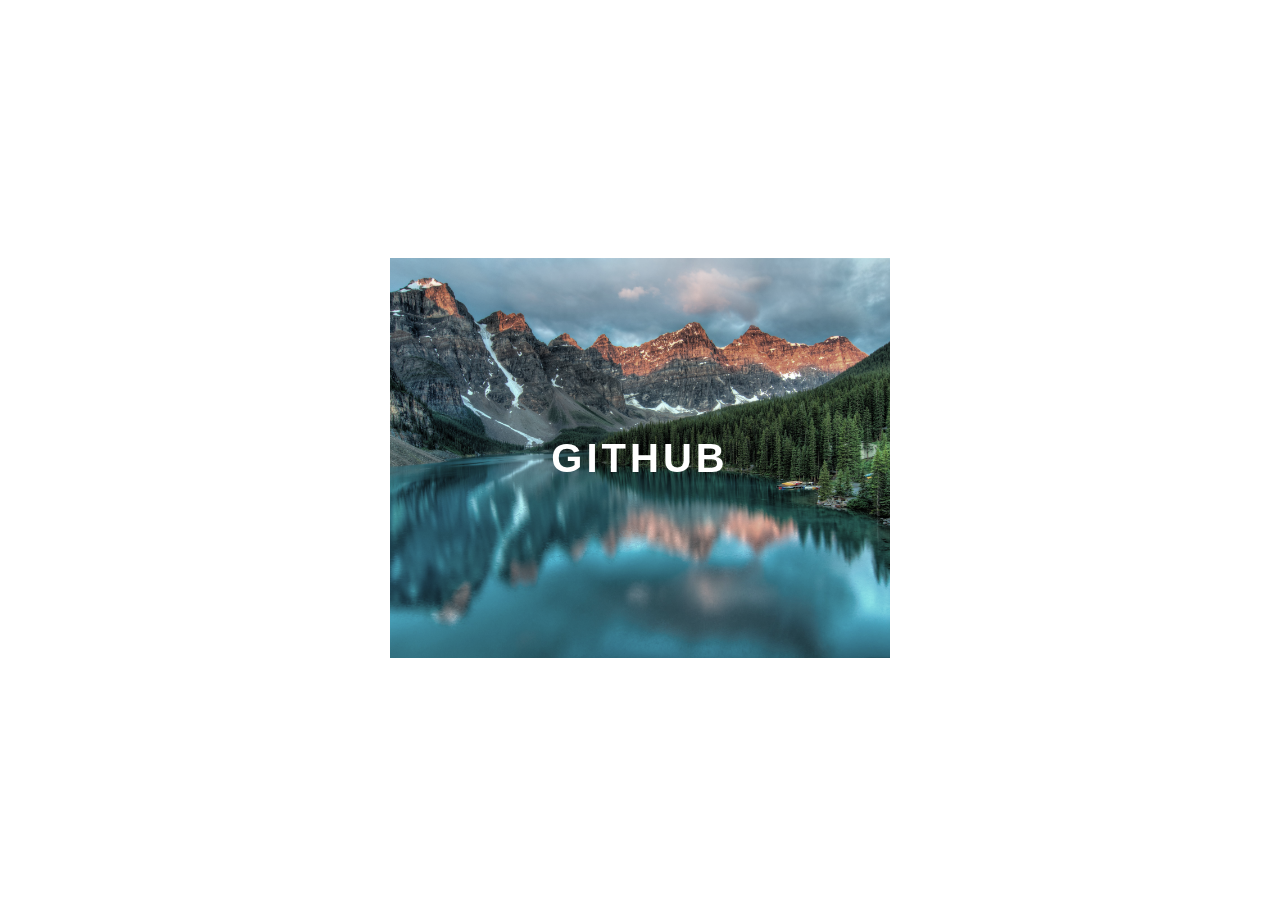
<file: 1. card com transition/index.html>
<!DOCTYPE html>
<html lang="en">
<head>
    <meta charset="UTF-8">
    <meta http-equiv="X-UA-Compatible" content="IE=edge">
    <meta name="viewport" content="width=device-width, initial-scale=1.0">
    <link rel="stylesheet" href="style.css">
    <title>Document</title>
</head>
<body>
    <div class="container">
        <div class="card">
            <div class="card-wrapper">
                <h2>Github</h2>
                <p>Veja meus projetos</p>
            </div>
        </div>
    </div>
</body>
</html>
</file>
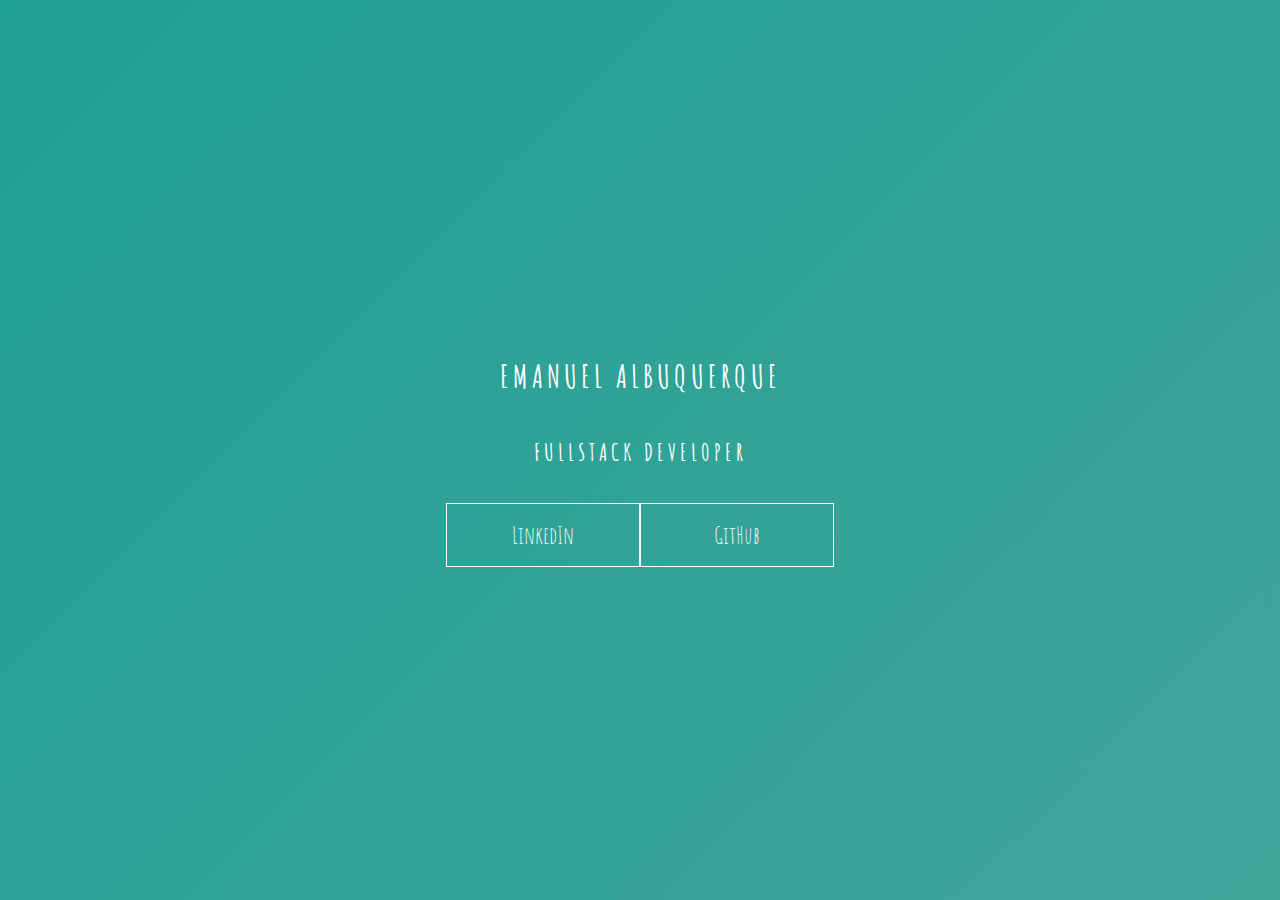
<file: 3. frames/index.html>
<!DOCTYPE html>
<html lang="en">
<head>
    <meta charset="UTF-8">
    <meta http-equiv="X-UA-Compatible" content="IE=edge">
    <meta name="viewport" content="width=device-width, initial-scale=1.0">
    <link rel="stylesheet" href="style.css">
    <title>Document</title>
</head>
<body>
    <main class="wrapper">
        <h1>Emanuel Albuquerque</h1>
        <h2>FullStack Developer</h2>
        <div class="social-media">
            <a href="#">LinkedIn</a>
            <a href="#">GitHub</a>
        </div>
    </main>
    
</body>
</html>
</file>
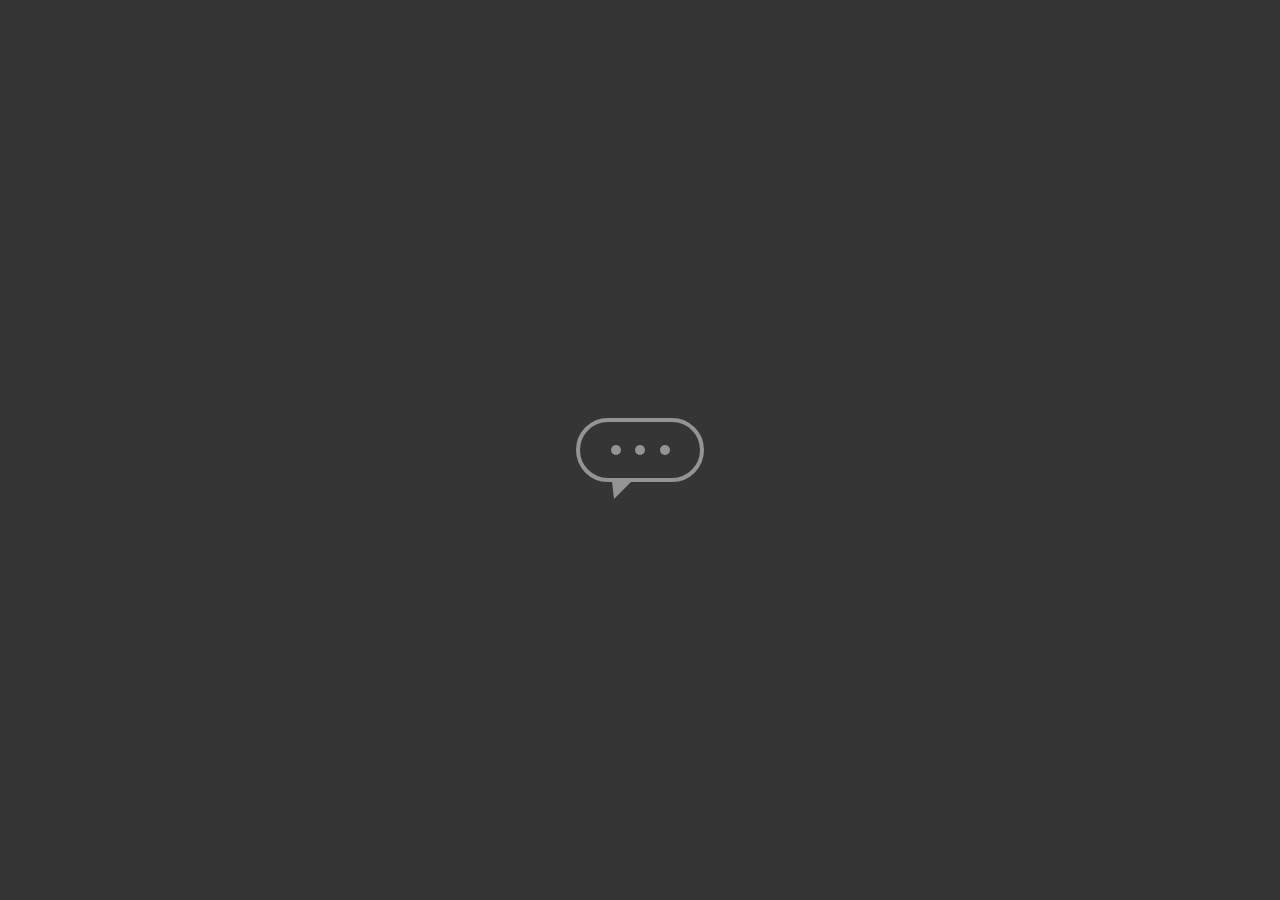
<file: 4. desenho chat/index.html>
<!DOCTYPE html>
<html lang="en">
<head>
    <meta charset="UTF-8">
    <meta http-equiv="X-UA-Compatible" content="IE=edge">
    <meta name="viewport" content="width=device-width, initial-scale=1.0">
    <link rel="stylesheet" href="style.css">
    <title>Document</title>
</head>
<body>
    <main class="wrapper">
        <div class="chatbot">
            <div class="chatbot__loading"></div>
            <div class="chatbot__loading"></div>
            <div class="chatbot__loading"></div>
        </div>
    </main>
    
</body>
</html>
</file>
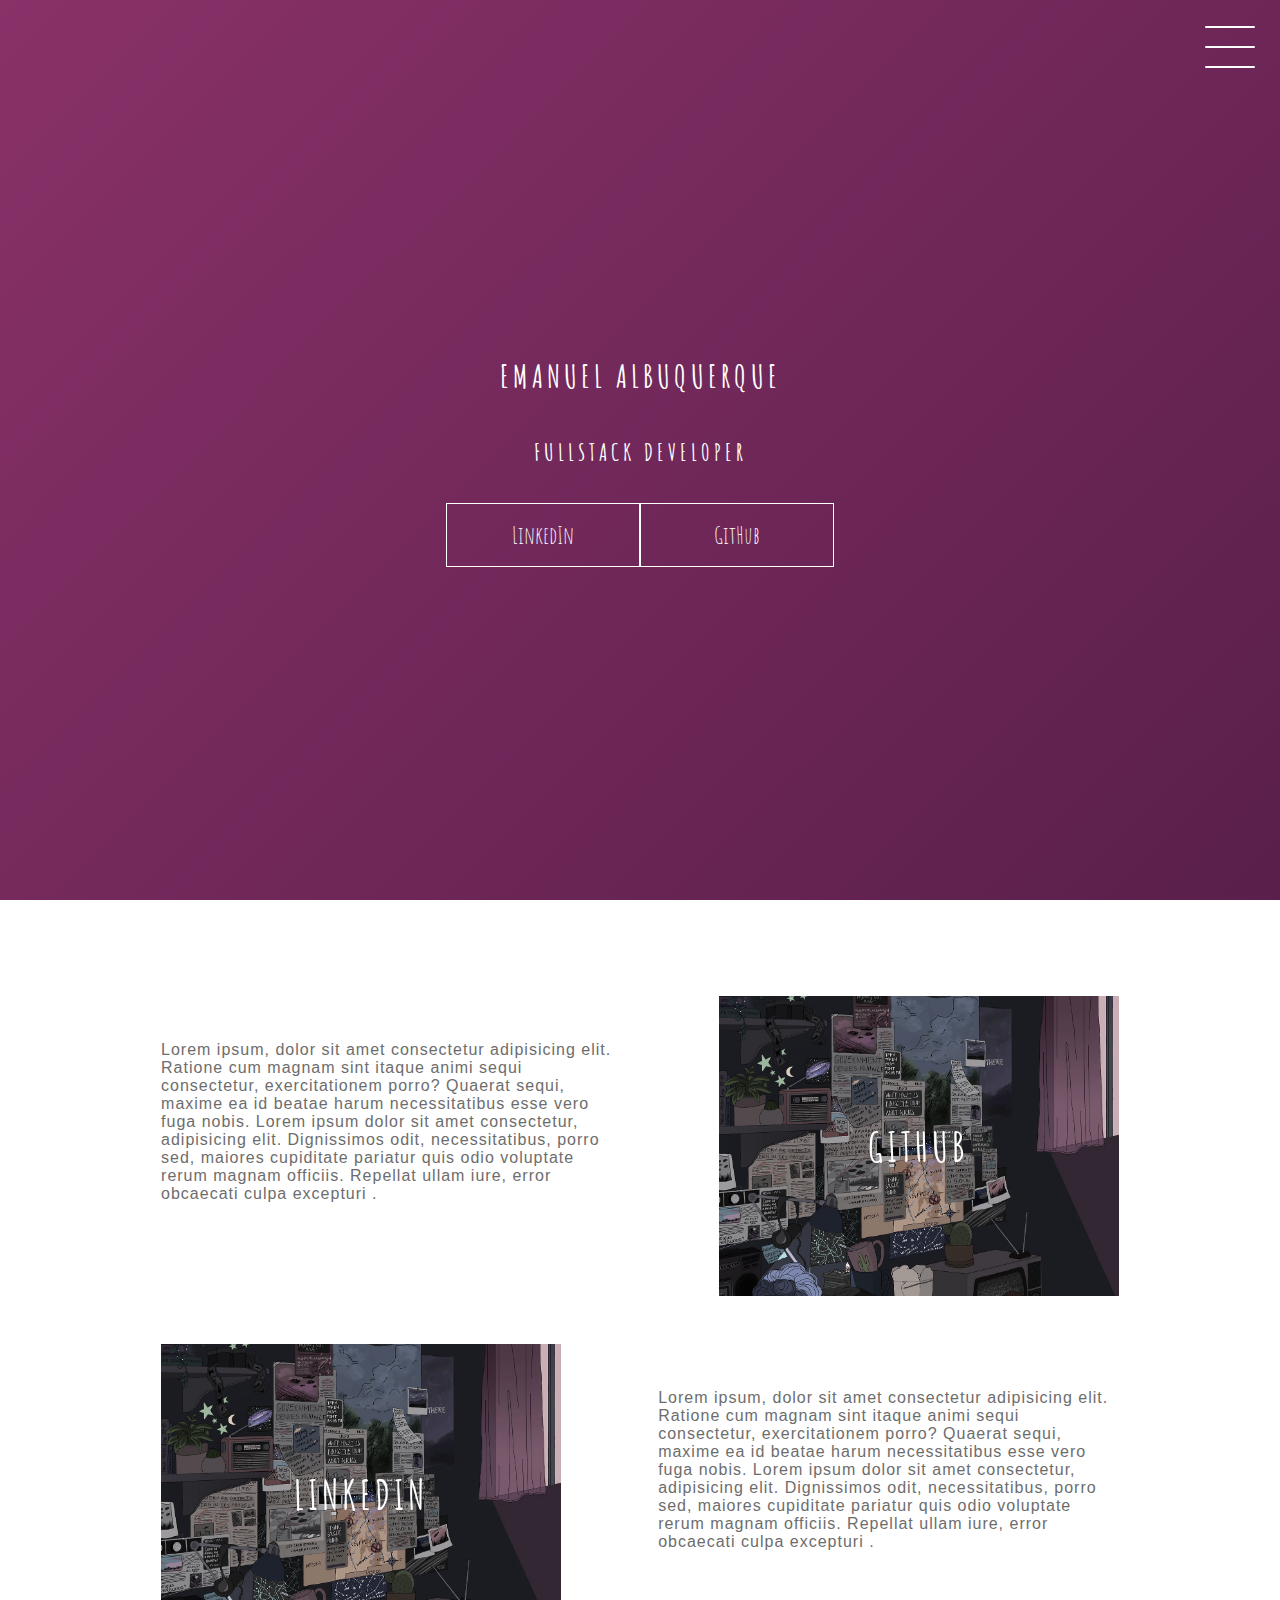
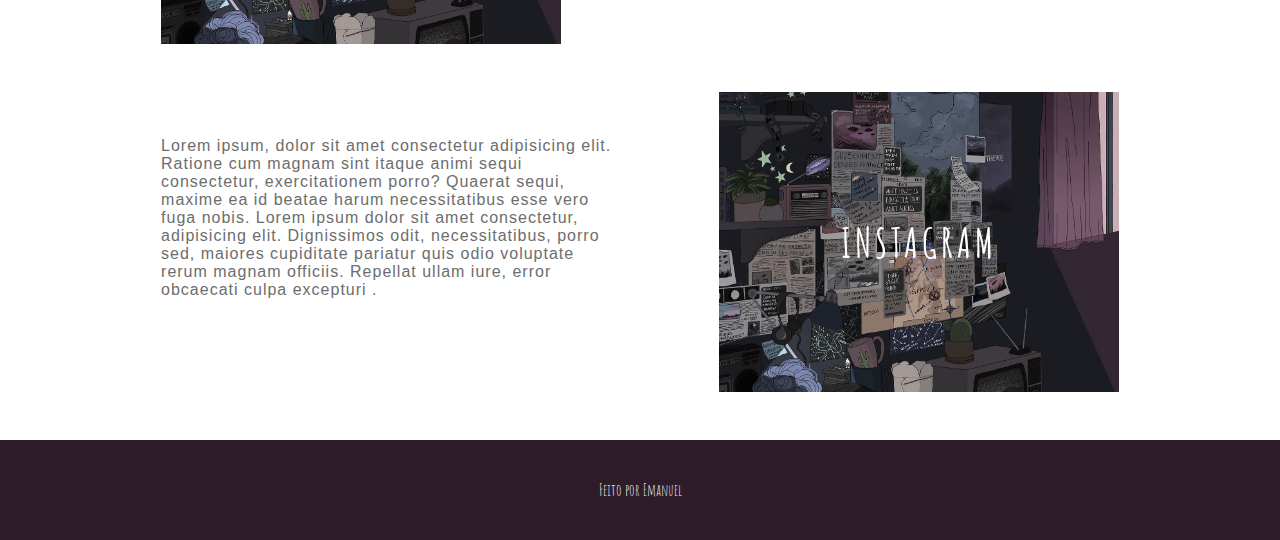
<file: 5. projeto/index.html>
<!DOCTYPE html>
<html lang="en">
<head>
    <meta charset="UTF-8">
    <meta http-equiv="X-UA-Compatible" content="IE=edge">
    <meta name="viewport" content="width=device-width, initial-scale=1.0">
    <link rel="stylesheet" href="style.css">
    <title>Document</title>
</head>
<body>
    <header class="header-wrapper">
        <div class="header">
            <div class="checkbox-container">
                <div class="checkbox-wrapper">
                    <input type="checkbox" id="toggle">
                    <label for="toggle" class="checkbox">
                        <div class="trace"></div>
                        <div class="trace"></div>
                        <div class="trace"></div>
                    </label>
                    <div class="menu"></div>
                    <nav class="menu-items">
                        <ul>
                            <li>
                                <a href="#">Home</a>
                            </li>
                            <li>
                                <a href="#">Sobre</a>
                            </li>
                            <li>
                                <a href="#">Projetos</a>
                            </li>
                        </ul>
                    </nav>
                </div>
            </div>
        </div>
        <h1>Emanuel Albuquerque</h1>
        <h2>Fullstack Developer</h2>
        <div class="social-media">
            <a href="#">LinkedIn</a>
            <a href="#">GitHub</a>
        </div>
    </header>
    <main class="container">
        <div class="card-container">
            <div class="card-text">
                Lorem ipsum, dolor sit amet consectetur adipisicing elit. Ratione cum magnam sint itaque animi sequi consectetur, exercitationem porro? Quaerat sequi, maxime ea id beatae harum necessitatibus esse vero fuga nobis. 
                Lorem ipsum dolor sit amet consectetur, adipisicing elit. Dignissimos odit, necessitatibus, porro sed, maiores cupiditate pariatur quis odio voluptate rerum magnam officiis. Repellat ullam iure, error obcaecati culpa excepturi .
            </div>
            <div class="card">
                <div class="card-wrapper">
                    <h2>GitHub</h2>
                    <p>Veja meus projetos</p>
                </div>
            </div>
        </div>
        <div class="card-container">
            <div class="card">
                <div class="card-wrapper">
                    <h2>LinkedIn</h2>
                    <p>Acompanhe a minha carreira</p>
                </div>
            </div>
            <div class="card-text">
                Lorem ipsum, dolor sit amet consectetur adipisicing elit. Ratione cum magnam sint itaque animi sequi consectetur, exercitationem porro? Quaerat sequi, maxime ea id beatae harum necessitatibus esse vero fuga nobis. 
                Lorem ipsum dolor sit amet consectetur, adipisicing elit. Dignissimos odit, necessitatibus, porro sed, maiores cupiditate pariatur quis odio voluptate rerum magnam officiis. Repellat ullam iure, error obcaecati culpa excepturi .
            </div>
        </div>
        <div class="card-container">
            <div class="card-text">
                Lorem ipsum, dolor sit amet consectetur adipisicing elit. Ratione cum magnam sint itaque animi sequi consectetur, exercitationem porro? Quaerat sequi, maxime ea id beatae harum necessitatibus esse vero fuga nobis. 
                Lorem ipsum dolor sit amet consectetur, adipisicing elit. Dignissimos odit, necessitatibus, porro sed, maiores cupiditate pariatur quis odio voluptate rerum magnam officiis. Repellat ullam iure, error obcaecati culpa excepturi .
            </div>
            <div class="card">
                <div class="card-wrapper">
                    <h2>Instagram</h2>
                    <p>Mais do meu dia-a-dia</p>
                </div>
            </div>
        </div>
    </main>
    <footer class="footer">
        Feito por Emanuel
    </footer>
    
</body>
</html>
</file>
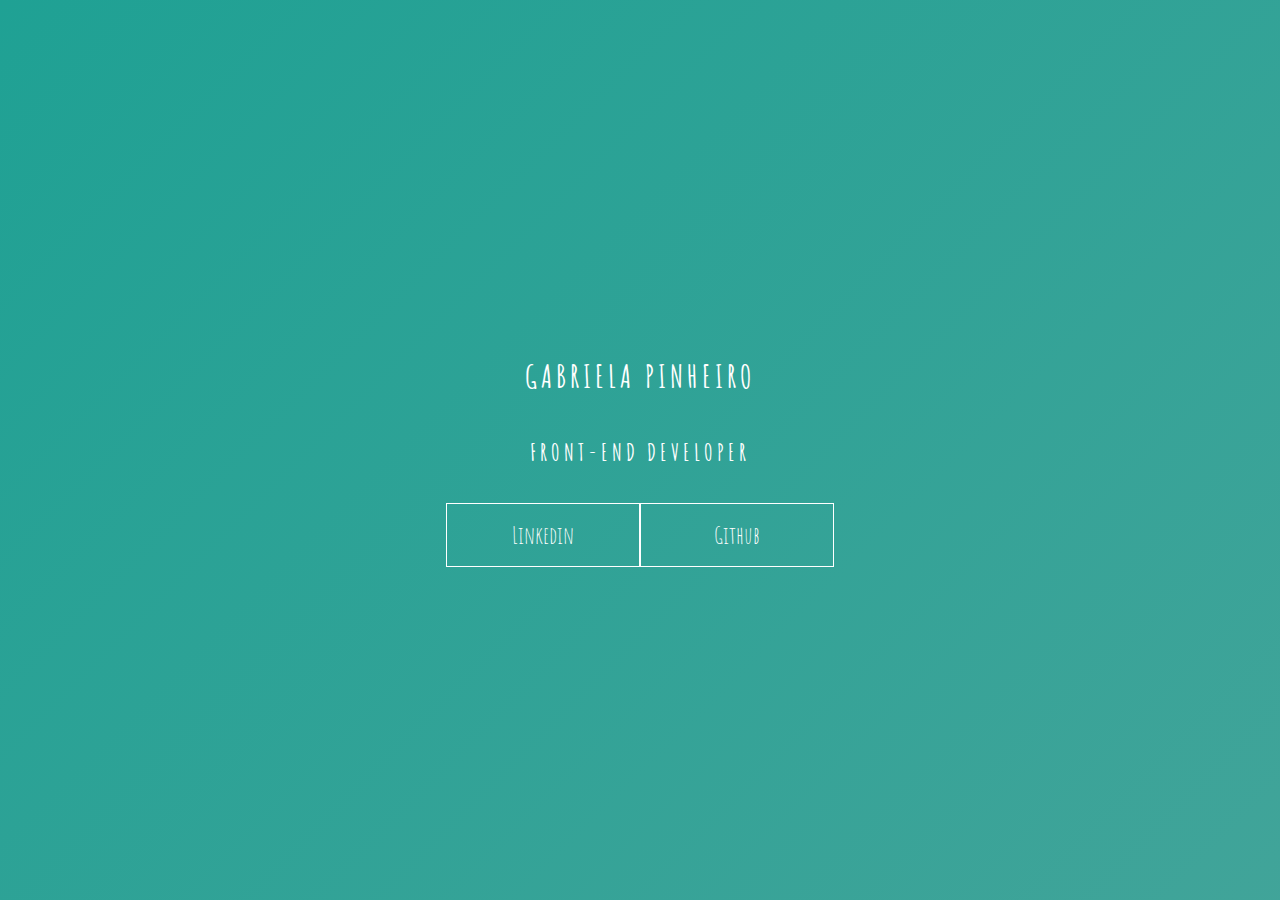
<file: DIO-animations-aulas-master/keyframes_1/index.html>
<!DOCTYPE html>
<html lang="en">
<head>
    <meta charset="UTF-8">
    <meta name="viewport" content="width=device-width, initial-scale=1.0">
    <link rel="stylesheet" href="style.css">
    <title>Document</title>
</head>
<body>
    <main class="wrapper">
        <h1>Gabriela Pinheiro</h1>
        <h2>Front-end Developer</h2>
        <div class="social-media">
            <a href="#">Linkedin</a>
            <a href="#">Github</a>
        </div>
    </main>
</body>
</html>
</file>
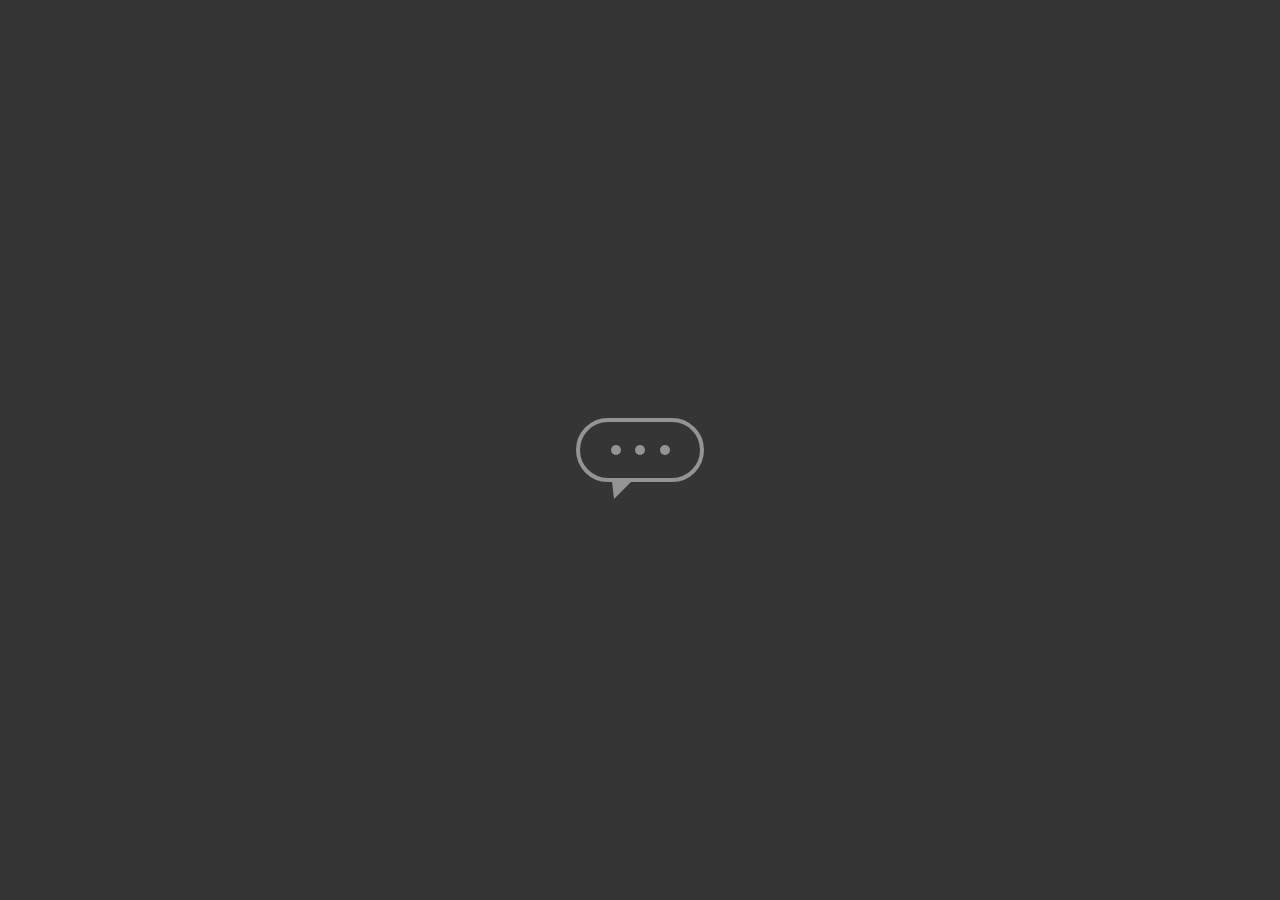
<file: DIO-animations-aulas-master/keyframes_2/index.html>
<!DOCTYPE html>
<html lang="en">
<head>
    <meta charset="UTF-8">
    <meta name="viewport" content="width=device-width, initial-scale=1.0">
    <link rel="stylesheet" href="style.css">
    <title>Document</title>
</head>
<body>
    <main class="wrapper">
        <div class="chatbot">
            <div class="chatbot__loading"></div>
            <div class="chatbot__loading"></div>
            <div class="chatbot__loading"></div>
        </div>
    </main>
</body>
</html>
</file>
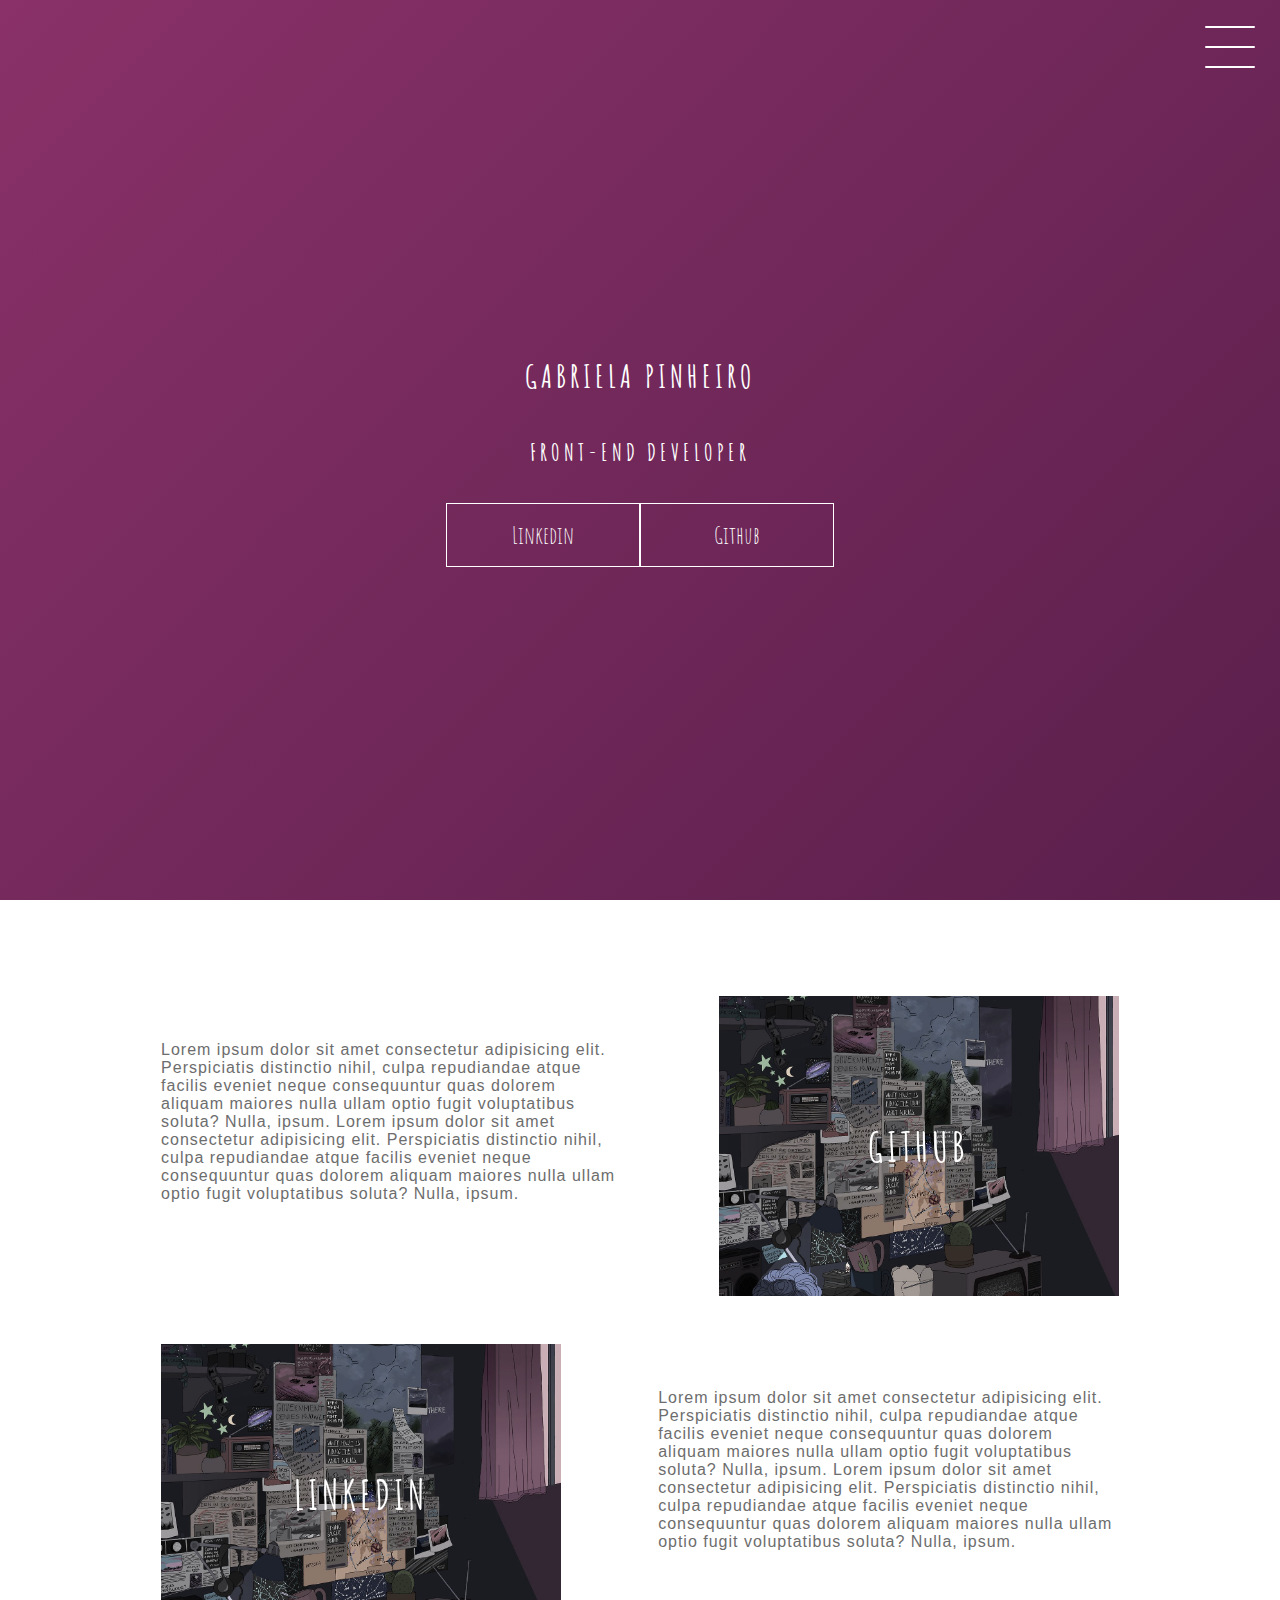
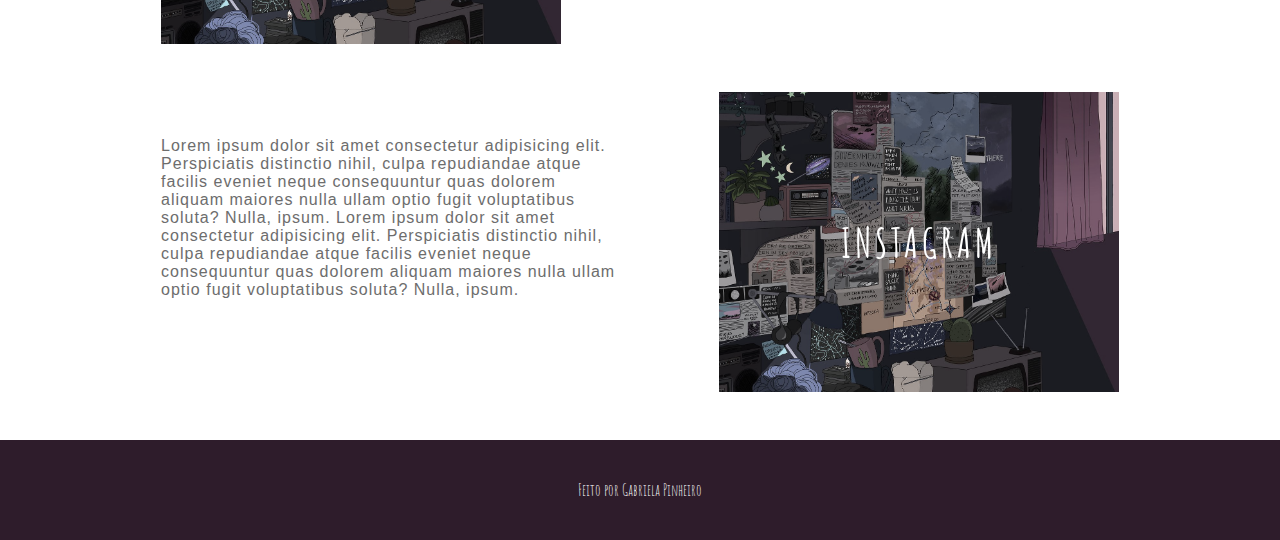
<file: DIO-animations-aulas-master/projeto_final/index.html>
<!DOCTYPE html>
<html lang="en">
<head>
    <meta charset="UTF-8">
    <meta name="viewport" content="width=device-width, initial-scale=1.0">
    <link rel="stylesheet" href="style.css">
    <title>Document</title>
</head>
<body>
    <header class="header-wrapper">
        <div class="header">
            <div class="checkbox-container">
                <div class="checkbox-wrapper">
                    <input type="checkbox" id="toggle">
                    <label class="checkbox" for="toggle">
                        <div class="trace"></div>
                        <div class="trace"></div>
                        <div class="trace"></div>
                    </label>
                    <div class="menu"></div>
                    <nav class="menu-items">
                        <ul>
                            <li>
                                <a href="#">Home</a>
                            </li>
                            <li>
                                <a href="#">Sobre</a>
                            </li>
                            <li>
                                <a href="#">Projetos</a>
                            </li>
                        </ul>
                    </nav>
                </div>
            </div>
        </div>
        <h1>Gabriela Pinheiro</h1>
        <h2>Front-end Developer</h2>
        <div class="social-media">
            <a href="#">Linkedin</a>
            <a href="#">Github</a>
        </div>
    </header>
    <div class="container">
        <div class="card-container">
            <div class="card-text">Lorem ipsum dolor sit amet consectetur adipisicing elit. Perspiciatis distinctio nihil, culpa repudiandae atque facilis eveniet neque
             consequuntur quas dolorem aliquam maiores nulla ullam optio fugit voluptatibus soluta? Nulla, ipsum.
             Lorem ipsum dolor sit amet consectetur adipisicing elit. Perspiciatis distinctio nihil, culpa repudiandae atque facilis eveniet neque
             consequuntur quas dolorem aliquam maiores nulla ullam optio fugit voluptatibus soluta? Nulla, ipsum.
            </div>
            <div class="card">
                <div class="card-wrapper">
                    <h2>Github</h2>
                    <p>Veja meus projetos!</p>
                </div>
            </div>
        </div>

        <div class="card-container">
            <div class="card">
                <div class="card-wrapper">
                    <h2>Linkedin</h2>
                    <p>Vem ver minha carreira profissional!</p>
                </div>
            </div>
            <div class="card-text">Lorem ipsum dolor sit amet consectetur adipisicing elit. Perspiciatis distinctio nihil, culpa repudiandae atque facilis eveniet neque
             consequuntur quas dolorem aliquam maiores nulla ullam optio fugit voluptatibus soluta? Nulla, ipsum.
             Lorem ipsum dolor sit amet consectetur adipisicing elit. Perspiciatis distinctio nihil, culpa repudiandae atque facilis eveniet neque
             consequuntur quas dolorem aliquam maiores nulla ullam optio fugit voluptatibus soluta? Nulla, ipsum.
            </div>
        </div>
        
        <div class="card-container">
            <div class="card-text">Lorem ipsum dolor sit amet consectetur adipisicing elit. Perspiciatis distinctio nihil, culpa repudiandae atque facilis eveniet neque
             consequuntur quas dolorem aliquam maiores nulla ullam optio fugit voluptatibus soluta? Nulla, ipsum.
             Lorem ipsum dolor sit amet consectetur adipisicing elit. Perspiciatis distinctio nihil, culpa repudiandae atque facilis eveniet neque
             consequuntur quas dolorem aliquam maiores nulla ullam optio fugit voluptatibus soluta? Nulla, ipsum.
            </div>
            <div class="card">
                <div class="card-wrapper">
                    <h2>Instagram</h2>
                    <p>Ou mais do meu dia-a-dia ;)</p>
                </div>
            </div>
        </div>
    </div>
    <footer class="footer">
        Feito por Gabriela Pinheiro 
    </footer>
</body>
</html>
</file>
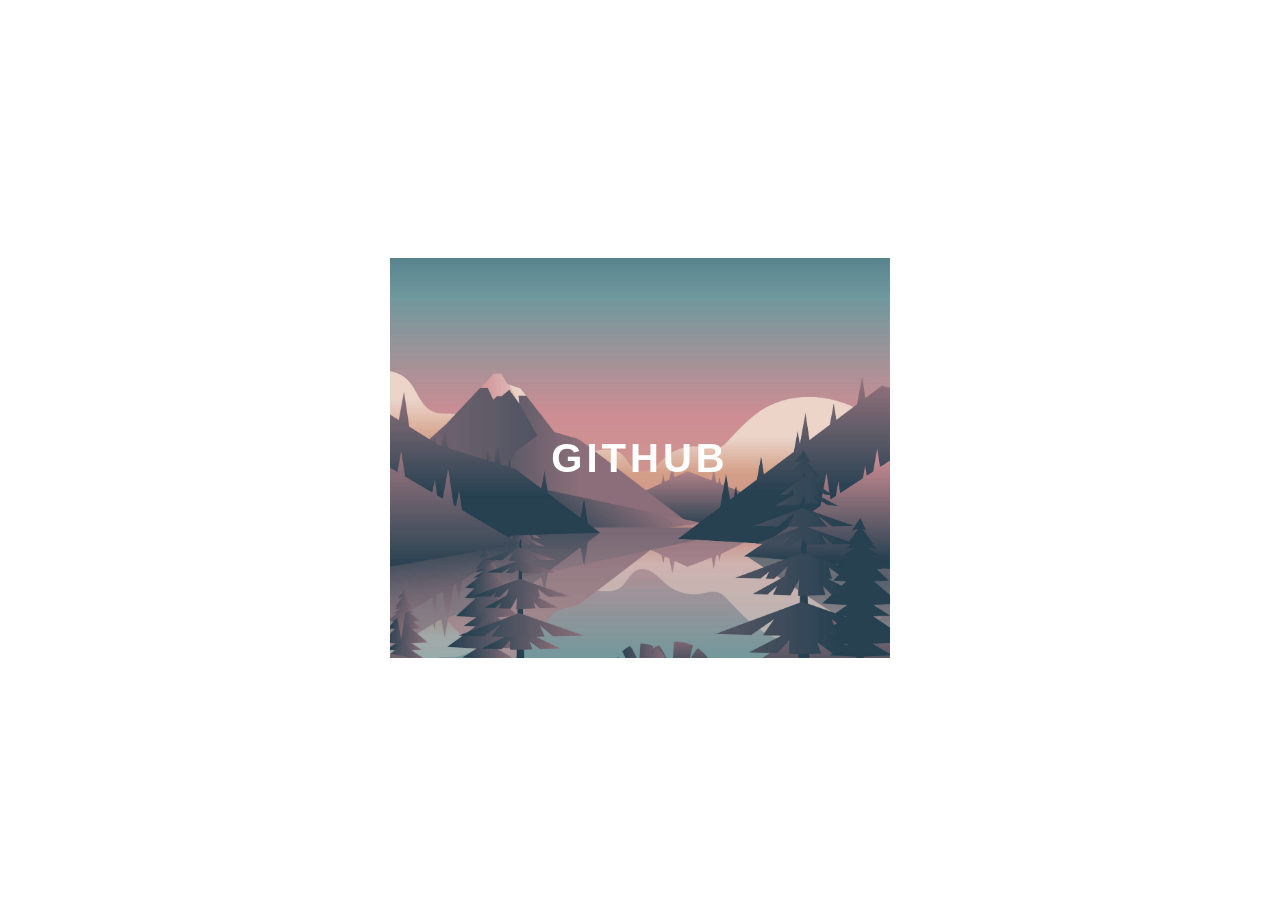
<file: DIO-animations-aulas-master/transitions_1/index.html>
<!DOCTYPE html>
<html lang="en">
<head>
    <meta charset="UTF-8">
    <meta name="viewport" content="width=device-width, initial-scale=1.0">
    <link rel="stylesheet" href="style.css">
    <title>Document</title>
</head>
<body>
    <div class="container">
        <div class="card">
            <div class="card-wrapper">
                <h2>Github</h2>
                <p>Veja meus projetos!</p>
            </div>
        </div>
    </div>
</body>
</html>
</file>
<file: 1. card com transition/style.css>
body{
    font-family: sans-serif;
}

.container{
    width: 100%;
    height: 100vh;
    display: flex;
    justify-content: center;
    align-items: center;
}

.card{
    height: 400px;
    width: 500px;
    background-image: url('./alberta-2297204.jpg');
    background-position: center;
    background-repeat: no-repeat;
    background-size: cover;
    display: flex;
    justify-content: center;
    align-items: center;
    filter: grayscale(0.5);
    color: white;
    cursor: pointer;
    transition: 0.3s;
}

.card-wrapper{
    text-align: center;
    display: flex;
    flex-direction: column;
    justify-content: center;
    align-items: center;
    position: relative;
}

.card-wrapper::before{
    content: '';
    position: absolute;
    height: 100px;
    width: 100px;
    display: block;
    border: 1px solid white;
    opacity: 0;
    transition: 0.3s;
}

.card-wrapper h2{
    font-size: 40px;
    text-transform: uppercase;
    letter-spacing: 4px;
    margin: 0;
    transform: 0.3s;    
}

.card-wrapper p{
    font-size: 0;
    visibility: hidden;
    opacity: 0;
    font-weight: bold;
    text-transform: uppercase;
    transition: 0.3s;
}

.card:hover{
    filter: unset;
}

.card:hover > .card-wrapper::before{
    height: 300px;
    width: 400px;
    opacity: 1;
}

.card:hover > .card-wrapper p{
    opacity: 1;
    visibility: visible;
    font-size: 14px;
}
</file>
<file: 3. frames/style.css>
@import url('https://fonts.googleapis.com/css2?family=Amatic+SC:wght@700&display=swap');

body{
    margin: 0;
    padding: 0;
    color: white;
    font-family: 'Amatic SC', sans-serif;
}

.wrapper{
    height: 100vh;
    width: 100vw;
    background: linear-gradient(-45deg, #5d0878, #085078, #4ca59b, #1fa194);
    background-size: 400% 400%;
    display: flex;
    flex-direction: column;
    justify-content: center;
    align-items: center;
    animation: backgroundTransition 8s ease-in-out infinite;
}

h1{
    text-transform: uppercase;
    letter-spacing: 4px;
}

h2{
    text-transform: uppercase;
    letter-spacing: 4px;
}

.social-media{
    margin-top: 1rem;
    display: flex;
}

a{
    text-decoration: none;
    color: white;
    font-size: 24px;
    padding: 1rem 4rem;
    border: 1px solid #ffffff;
    min-width: 4rem;
    display: flex;
    justify-content: center;
    align-items: center;
    transition: 0.5s cubic-bezier(0.55, 0.025, 0.675, 0.97);
}

a:hover{
    color: #085078;
    background-color: white;
}

@keyframes backgroundTransition {
    0% {
        background-position: 0% 80%;
    }
    50% {
        background-position: 80% 100%;
    }
    100% {
        background-position: 0% 90%;
    }
}
</file>
<file: 4. desenho chat/style.css>
body{
    margin: 0;
    padding: 0;
    font-family: sans-serif;
}

.wrapper{
    height: 100vh;
    width: 100vw;
    background-color: rgb(53, 53, 53);
    display: flex;
    justify-content: center;
    align-items: center;
}

.chatbot {
    height: 4rem;
    width: 8rem;
    border-radius: 36px;
    border: 4px solid #949494;
    padding: 0 1rem;
    box-sizing: border-box;
    display: flex;
    justify-content: space-evenly;
    align-items: center;
    position: relative;
    transform: translate(0);
    animation: chatTranslate 2s ease-in-out infinite;
}

.chatbot::before{
    content: '';
    width: 0;
    height: 0;
    position: absolute;
    bottom: -1.3rem;
    left: 2rem;
    border-left: 2px solid transparent;
    border-right: 17px solid transparent;
    border-top: 17px solid #949494;
}

.chatbot__loading{
    height: 10px;
    width: 10px;
    border-radius: 50%;
    background-color: #949494;
    transform: scale(1);
}

.chatbot__loading:nth-child(1){
    animation: pulse 1.5s ease-in-out infinite;
    animation-delay: 0s;
}

.chatbot__loading:nth-child(2){
    animation: pulse 1.5s ease-in-out infinite;
    animation-delay: 0.2s;
}

.chatbot__loading:nth-child(3){
    animation: pulse 1.5s ease-in-out infinite;
    animation-delay: 0.4s;
}

@keyframes pulse{
    0%{
        transform: scale(1);
    }
    50%{
        transform: scale(1.5);
    }
    100%{
        transform: scale(1);
    }
}

@keyframes chatTranslate{
    0%{
        transform: translateY(0);
    }
    50%{
        transform: translateY(15px);
    }
    100%{
        transform: translateY(0px);
    }
}
</file>
<file: 5. projeto/style.css>
@import url('https://fonts.googleapis.com/css2?family=Amatic+SC&display=swap');

body {
    margin: 0;
    padding: 0;
    color: #ffffff;
    font-family: 'amatic sc', sans-serif;
}

/* HEADER */

.header-wrapper {
    height: 100vh;
    width: 100vw;
    background: linear-gradient(-45deg, #050404, #2E1C2B, #4A1942, #893168);
    background-size: 400% 400%;
    display: flex;
    flex-direction: column;
    justify-content: center;
    align-items: center;
    animation: backgroundTransition 8s ease-in-out infinite;
    position: relative;
}

h1 {
    text-transform: uppercase;
    letter-spacing: 4px;
}

h2 {
    text-transform: uppercase;
    letter-spacing: 4px;
}

.social-media {
    margin-top: 1rem;
    display: flex;
}

.social-media a {
    text-decoration: none;
    color: #ffffff;
    font-size: 24px;
    padding: 1rem 4rem;
    border: 1px solid #ffffff;
    min-width: 4rem;
    display: flex;
    justify-content: center;
    align-items: center;
    transition: .5s cubic-bezier(0.55, 0.025, 0.675, 0.97);
}

a:hover {
    color: #2E1C2B;
    background-color: #ffffff;
}

@keyframes backgroundTransition {
    0% {
        background-position:  0% 80%;
    }
    50% {
        background-position: 80% 100%;
    }
    100% {
        background-position: 0% 90%;
    }
}

/* Menu hambúrguer */

.checkbox-container {
    display: flex;
    justify-content: center;
    align-items: center;
}

.checkbox {
    height: 100px;
    width: 100px;
    position: absolute;
    top: 0;
    right: 0;
    display: flex;
    justify-content: center;
    cursor: pointer;
    z-index: 9999;
    transition: 0.6s ease-in-out 0s;
}

.checkbox .trace {
    width: 50px;
    height: 2px;
    background-color: #ffffff;
    position: absolute;
    border-radius: 4px;
    transition: 0.5s ease-in-out;
}

.checkbox .trace:nth-child(1) {
    top: 26px;
    transform: rotate(0);
}

.checkbox .trace:nth-child(2) {
    top: 46px;
    transform: rotate(0);
}

.checkbox .trace:nth-child(3) {
    top: 66px;
    transform: rotate(0);
}

#toggle {
    display: none;
}

/* Menu */

.menu {
    position: absolute;
    top: 28px;
    right: 30px;
    background: transparent;
    height: 40px;
    width: 40px;
    border-radius: 50%;
    box-shadow: 0px 0px 0px 0px #ffffff;
    z-index: -1;
    transition: 400ms ease-in-out 0s;
}

.menu-items {
    position: fixed;
    top: 0;
    left: 0;
    width: 100%;
    height: 100vh;
    display: flex;
    justify-content: center;
    align-items: center;
    z-index: 2;
    opacity: 0;
    visibility: hidden;
    transition: 400ms ease-in-out 0s;
}

.menu-items ul {
    list-style-type: none;
}

.menu-items ul li a{
    margin: 10px 0;
    color: #2E1C2B;
    text-decoration: none;
    text-transform: uppercase;
    letter-spacing: 4px;
    font-size: 40px;
}

/* Animação do Menu */

#toggle:checked + .checkbox .trace:nth-child(1) {
    transform: rotate(45deg);
    background-color: #2E1C2B;
    top: 47px;
}

#toggle:checked + .checkbox .trace:nth-child(2) {
    transform:  translateX(-100px);
    width: 30px;
    visibility: hidden;
    opacity: 0;
}

#toggle:checked + .checkbox .trace:nth-child(3) {
    transform: rotate(-45deg);
    background-color: #2E1C2B;
    top: 48px;
}

#toggle:checked + .checkbox {
    background-color: white;
}

#toggle:checked ~ .menu{
    box-shadow: 0px 0px 0px 100vmax white;
    z-index: 1;
}

#toggle:checked ~ .menu-items{
    visibility: visible;
    opacity: 1;
}

/* Cards */

.container {
    width: 100%;
    height: auto;
    display: flex;
    flex-direction: column;
    justify-content: space-evenly;
    align-items: center;
    margin: 3rem 0;
}

.card-container {
    display: flex;
    align-items: center;
    justify-content: space-evenly;
    width: 90%;
}

.card {
    height: 300px;
    width: 400px;
    margin: 3rem 0 0 0;
    background-image: url('./room.jpg');
    background-position: center;
    background-repeat: no-repeat;
    background-size: cover;
    display: flex;
    justify-content: center;
    align-items: center;
    filter: grayscale(0.5);
    color: white;
    cursor: pointer;
    transition: 0.3s;
}

.card-wrapper {
    text-align: center;
    display: flex;
    flex-direction: column;
    justify-content: center;
    align-items: center;
    position: relative;
} 

.card-text {
    width: 40%;
    font-family: sans-serif;
    letter-spacing: 1px;
    color: rgb(109, 109, 109);
}

.card-wrapper::before {
    content: '';
    position: absolute;
    height: 100px;
    width: 100px; 
    display: block;
    border: 1px solid #ffffff;
    opacity: 0;
    transition: 0.3s;
}

.card-wrapper h2 {
    font-size: 40px;
    text-transform: uppercase;
    letter-spacing: 4px;
    margin: 0;
    transition: 0.3s;
}

.card-wrapper p {
    font-size: 0;
    visibility: hidden;
    opacity: 0;
    font-weight: bold;
    text-transform: uppercase;
    transition: 0.3s;
}

.card:hover {
    filter: unset;
}

.card:hover > .card-wrapper::before {
    height: 250px;
    width: 350px;
    opacity: 1;
}

.card:hover > .card-wrapper p {
    opacity: 1;
    visibility: visible;
    font-size: 14px;
}

/* FOOTER */

.footer {
    width: 100%;
    height: 100px;
    background-color: #2E1C2B;
    display: flex;
    justify-content: center;
    align-items: center;
}

/*Para Mobile*/
@media (max-width: 800px) {
    .social-media {
        display: flex;
        flex-direction: column;
    }

    .container {
        margin-top: 0;
    }

    .card-container {
        flex-direction: column;
    }

    .container .card-container:nth-child(1),
    .container .card-container:nth-child(3) {
        flex-direction: column-reverse;
    }

    .card {
        height: 250px;
        width: 250px;
    }

    .card-text {
        width: 90%;
        margin-top: 2rem;
        text-align: center;
    }

    .card:hover > .card-wrapper::before {
        height: 190px;
        width: 190px;
    }
}
</file>
<file: DIO-animations-aulas-master/keyframes_1/style.css>
@import url('https://fonts.googleapis.com/css2?family=Amatic+SC&display=swap');

body {
    margin: 0;
    padding: 0;
    color: #ffffff;
    font-family: 'amatic sc', sans-serif;
}

.wrapper {
    height: 100vh;
    width: 100vw;
    background: linear-gradient(-45deg, #5e0878, #085078, #4ca59b, #1fa194);
    background-size: 400% 400%;
    display: flex;
    flex-direction: column;
    justify-content: center;
    align-items: center;
    animation: backgroundTransition 8s ease-in-out infinite;
}

h1 {
    text-transform: uppercase;
    letter-spacing: 4px;
}

h2 {
    text-transform: uppercase;
    letter-spacing: 4px;
}

.social-media {
    margin-top: 1rem;
    display: flex;
}

a {
    text-decoration: none;
    color: #ffffff;
    font-size: 24px;
    padding: 1rem 4rem;
    border: 1px solid #ffffff;
    min-width: 4rem;
    display: flex;
    justify-content: center;
    align-items: center;
    transition: .5s cubic-bezier(0.55, 0.025, 0.675, 0.97);
}

a:hover {
    color: #085078;
    background-color: #ffffff;
}

@keyframes backgroundTransition {
    0% {
        background-position:  0% 80%;
    }
    50% {
        background-position: 80% 100%;
    }
    100% {
        background-position: 0% 90%;
    }
}
</file>
<file: DIO-animations-aulas-master/keyframes_2/style.css>
body {
    margin: 0;
    padding: 0;
    font-family: sans-serif;
}

.wrapper {
    height: 100vh;
    width: 100vw;
    background-color: rgb(53, 53, 53);
    display: flex;
    justify-content: center;
    align-items: center;
}

.chatbot {
    height: 4rem;
    width: 8rem;
    border-radius: 36px;
    border: 4px solid #949494;
    padding: 0 1rem;
    box-sizing: border-box;
    display: flex;
    justify-content: space-evenly;
    align-items: center;
    position: relative;
    transform: translateY(0);
    animation: chatTranslate 2s ease-in-out infinite;
}

.chatbot::before {
    content: '';
    width: 0;
    height: 0;
    position: absolute;
    bottom: -1.3rem;
    left: 2rem;
    border-left: 2px solid transparent;
    border-right: 17px solid transparent;
    border-top: 17px solid #949494;
}

.chatbot__loading {
    height: 10px;
    width: 10px;
    border-radius: 50%;
    background-color: #949494;
    transform: scale(1);
}

.chatbot__loading:nth-child(1) {
    animation: pulse 1.5s ease-in-out infinite;
}

.chatbot__loading:nth-child(2) {
    animation: pulse 1.5s ease-in-out infinite;
    animation-delay: 0.2s;
}

.chatbot__loading:nth-child(3) {
    animation: pulse 1.5s ease-in-out infinite;
    animation-delay: 0.4s;
}

@keyframes pulse {
    0% {
        transform: scale(1);
    }
    50% {
        transform: scale(1.5);
    }
    100% {
        transform: scale(1);
    }
}

@keyframes chatTranslate {
    0% {
        transform: translateY(0);
    }
    50% {
        transform: translateY(15px);
    }
    100% {
        transform: translateY(0);
    }
}
</file>
<file: DIO-animations-aulas-master/projeto_final/style.css>
@import url('https://fonts.googleapis.com/css2?family=Amatic+SC&display=swap');

body {
    margin: 0;
    padding: 0;
    color: #ffffff;
    font-family: 'amatic sc', sans-serif;
}

/* HEADER */

.header-wrapper {
    height: 100vh;
    width: 100vw;
    background: linear-gradient(-45deg, #050404, #2E1C2B, #4A1942, #893168);
    background-size: 400% 400%;
    display: flex;
    flex-direction: column;
    justify-content: center;
    align-items: center;
    animation: backgroundTransition 8s ease-in-out infinite;
    position: relative;
}

h1 {
    text-transform: uppercase;
    letter-spacing: 4px;
}

h2 {
    text-transform: uppercase;
    letter-spacing: 4px;
}

.social-media {
    margin-top: 1rem;
    display: flex;
}

.social-media a {
    text-decoration: none;
    color: #ffffff;
    font-size: 24px;
    padding: 1rem 4rem;
    border: 1px solid #ffffff;
    min-width: 4rem;
    display: flex;
    justify-content: center;
    align-items: center;
    transition: .5s cubic-bezier(0.55, 0.025, 0.675, 0.97);
}

a:hover {
    color: #2E1C2B;
    background-color: #ffffff;
}

@keyframes backgroundTransition {
    0% {
        background-position:  0% 80%;
    }
    50% {
        background-position: 80% 100%;
    }
    100% {
        background-position: 0% 90%;
    }
}

/* MENU HAMBURGUER */

.checkbox-container {
    display: flex;
    justify-content: center;
    align-items: center;
}

.checkbox {
    height: 100px;
    width: 100px;
    position: absolute;
    top: 0;
    right: 0;
    display: flex;
    justify-content: center;
    cursor: pointer;
    z-index: 9999;
    transition: 400ms ease-in-out 0s;
}

.checkbox .trace {
    width: 50px;
    height: 2px;
    background-color: white;
    position: absolute;
    border-radius: 4px;
    transition: 0.5s ease-in-out;
}

.checkbox .trace:nth-child(1) {
    top: 26px;
    transform: rotate(0);
}

.checkbox .trace:nth-child(2) {
    top: 46px;
    transform: rotate(0);
}

.checkbox .trace:nth-child(3) {
    top: 66px;
    transform: rotate(0);
}

#toggle {
    display: none;
}

/* MENU */

.menu {
    position: absolute;
    top: 28px;
    right: 30px;
    background: transparent;
    height: 40px;
    width: 40px;
    border-radius: 50%;
    box-shadow: 0px 0px 0px 0px white;
    z-index: -1;
    transition: 400ms ease-in-out 0s;
}

.menu-items {
    position: fixed;
    top: 0;
    left: 0;
    width: 100%;
    height: 100vh;
    display: flex;
    justify-content: center;
    align-items: center;
    z-index: 2;
    opacity: 0;
    visibility: hidden;
    transition: 400ms ease-in-out 0s;
}

.menu-items ul {
    list-style-type: none;
}

.menu-items ul li a{
    margin: 10px 0;
    color: #2E1C2B;
    text-decoration: none;
    text-transform: uppercase;
    letter-spacing: 4px;
    font-size: 40px;
}

/* ANIMAÇÃO DO MENU */

#toggle:checked + .checkbox .trace:nth-child(1) {
    transform: rotate(45deg);
    background-color: #2E1C2B;
    top: 47px;
}

#toggle:checked + .checkbox .trace:nth-child(2) {
    transform:  translateX(-100px);
    width: 30px;
    visibility: hidden;
    opacity: 0;
}

#toggle:checked + .checkbox .trace:nth-child(3) {
    transform: rotate(-45deg);
    background-color: #2E1C2B;
    top: 48px;
}

#toggle:checked + .checkbox {
    background-color: white;
}

#toggle:checked ~ .menu{
    box-shadow: 0px 0px 0px 100vmax white;
    z-index: 1;
}

#toggle:checked ~ .menu-items{
    visibility: visible;
    opacity: 1;
}

/* CARDS */

.container {
    width: 100%;
    height: auto;
    display: flex;
    flex-direction: column;
    justify-content: space-evenly;
    align-items: center;
    margin: 3rem 0;
}

.card-container {
    display: flex;
    align-items: center;
    justify-content: space-evenly;
    width: 90%;
}

.card {
    height: 300px;
    width: 400px;
    margin: 3rem 0 0 0;
    background-image: url('./room.jpg');
    background-position: center;
    background-repeat: no-repeat;
    background-size: cover;
    display: flex;
    justify-content: center;
    align-items: center;
    filter: grayscale(0.5);
    color: white;
    cursor: pointer;
    transition: 0.3s;
}

.card-text {
    width: 40%;
    font-family: sans-serif;
    letter-spacing: 1px;
    color: rgb(109, 109, 109);
}

.card-wrapper {
    text-align: center;
    display: flex;
    flex-direction: column;
    justify-content: center;
    align-items: center;
    position: relative;
}

.card-wrapper::before {
    content: '';
    position: absolute;
    height: 100px;
    width: 100px;
    display: block;
    border: 1px solid white;
    opacity: 0;
    transition: 0.3s;
}

.card-wrapper h2 {
    font-size: 40px;
    text-transform: uppercase;
    letter-spacing: 4px;
    margin: 0;
    transition: 0.3s;
}

.card-wrapper p {
    font-size: 0;
    visibility: hidden;
    opacity: 0;
    font-weight: bold;
    text-transform: uppercase;
    transition: 0.3s;
}

.card:hover {
    filter: unset;
}

.card:hover > .card-wrapper::before {
    height: 250px;
    width: 350px;
    opacity: 1;
}

.card:hover > .card-wrapper p {
    opacity: 1;
    visibility: visible;
    font-size: 14px;
}

/* FOOTER */

.footer {
    width: 100%;
    height: 100px;
    background-color: #2E1C2B;
    display: flex;
    justify-content: center;
    align-items: center;
}

@media (max-width: 800px) {
    .social-media {
        display: flex;
        flex-direction: column;
    }

    .container {
        margin-top: 0;
    }

    .card-container {
        flex-direction: column;
    }

    .container .card-container:nth-child(1),
    .container .card-container:nth-child(3) {
        flex-direction: column-reverse;
    }

    .card {
        height: 250px;
        width: 250px;
    }

    .card-text {
        width: 90%;
        margin-top: 2rem;
        text-align: center;
    }

    .card:hover > .card-wrapper::before {
        height: 190px;
        width: 190px;
    }
}
</file>
<file: DIO-animations-aulas-master/transitions_1/style.css>
body {
    font-family: sans-serif;
}

.container {
    width: 100%;
    height: 100vh;
    display: flex;
    justify-content: center;
    align-items: center;
}

.card {
    height: 400px;
    width: 500px;
    background-image: url('./landscape.jpg');
    background-position: center;
    background-repeat: no-repeat;
    background-size: cover;
    display: flex;
    justify-content: center;
    align-items: center;
    filter: grayscale(0.5);
    color: white;
    cursor: pointer;
    transition: 0.3s;
}

.card-wrapper {
    text-align: center;
    display: flex;
    flex-direction: column;
    justify-content: center;
    align-items: center;
    position: relative;
}

.card-wrapper::before {
    content: '';
    position: absolute;
    height: 100px;
    width: 100px;
    display: block;
    border: 1px solid white;
    opacity: 0;
    transition: 0.3s;
}

.card-wrapper h2 {
    font-size: 40px;
    text-transform: uppercase;
    letter-spacing: 4px;
    margin: 0;
    transition: 0.3s;
}

.card-wrapper p {
    font-size: 0;
    visibility: hidden;
    opacity: 0;
    font-weight: bold;
    text-transform: uppercase;
    transition: 0.3s;
}

.card:hover {
    filter: unset;
}

.card:hover > .card-wrapper::before {
    height: 300px;
    width: 400px;
    opacity: 1;
}

.card:hover > .card-wrapper p {
    opacity: 1;
    visibility: visible;
    font-size: 14px;
}
</file>
